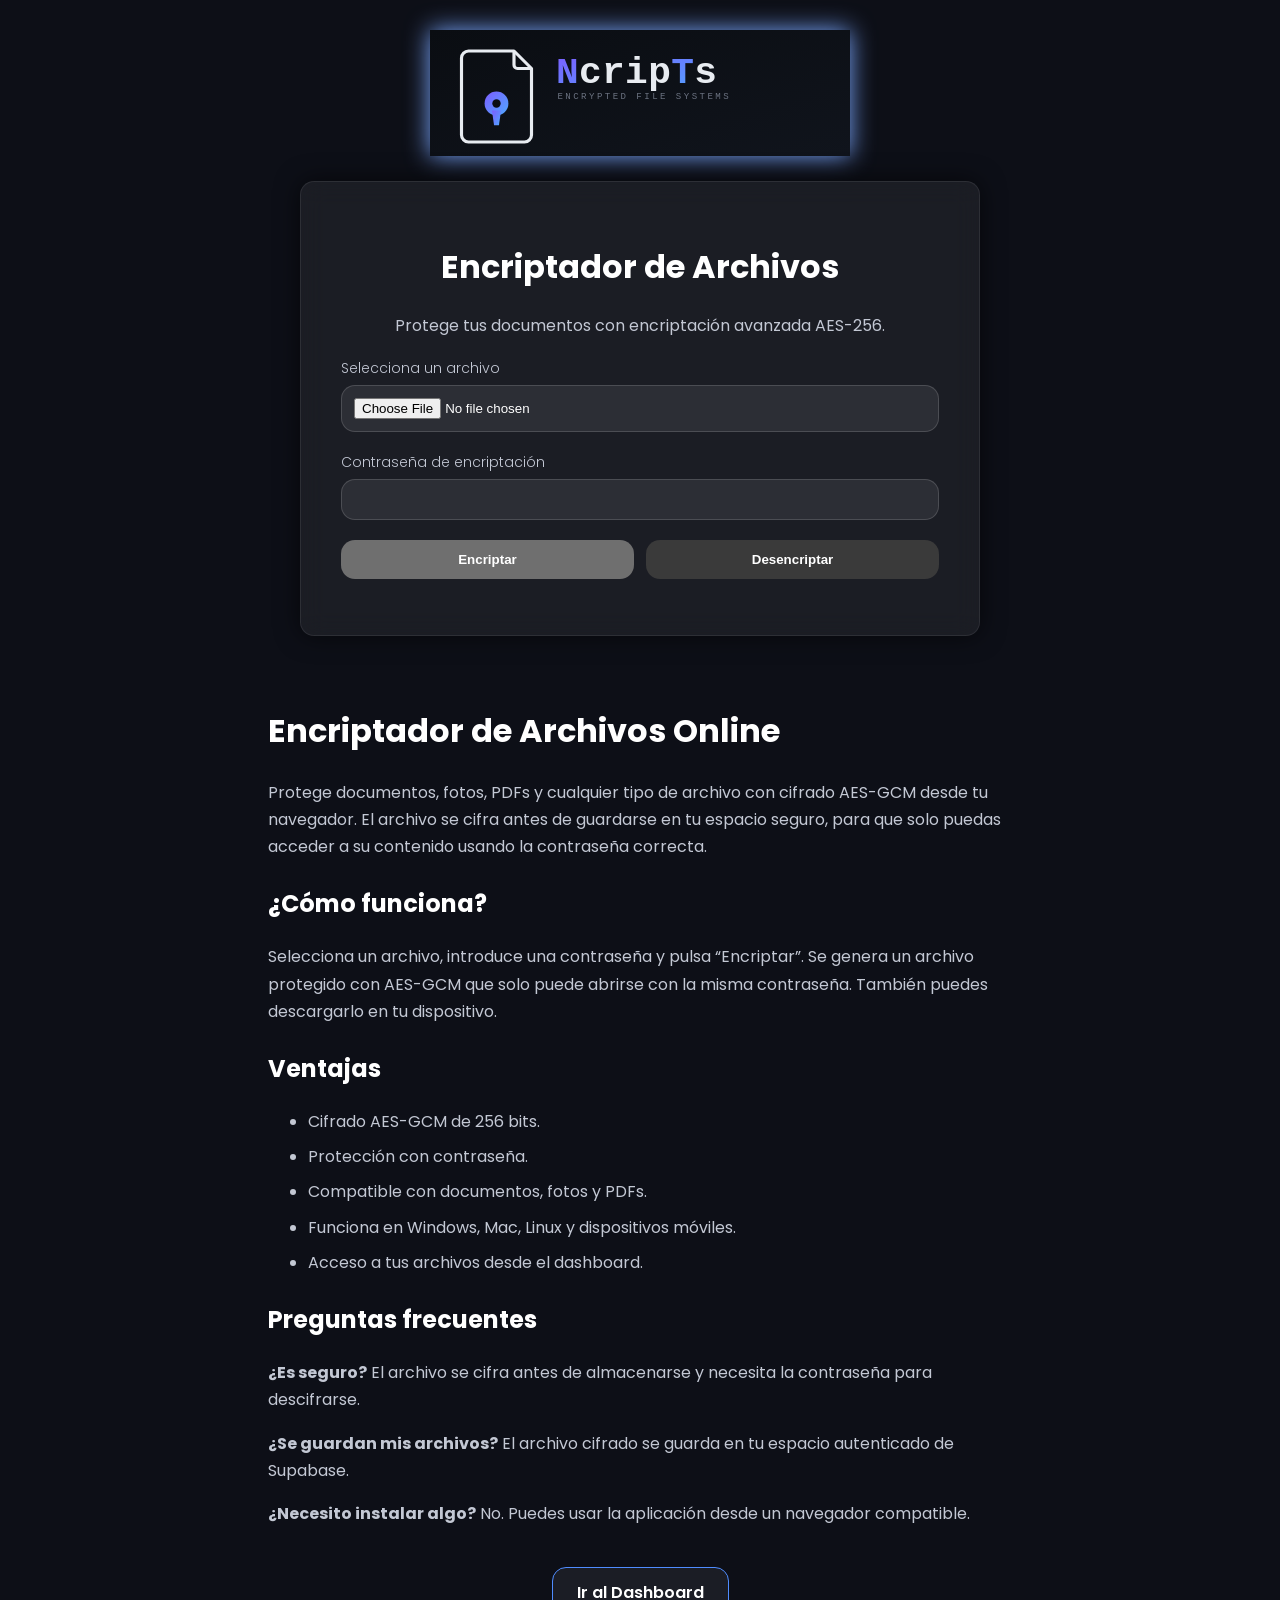
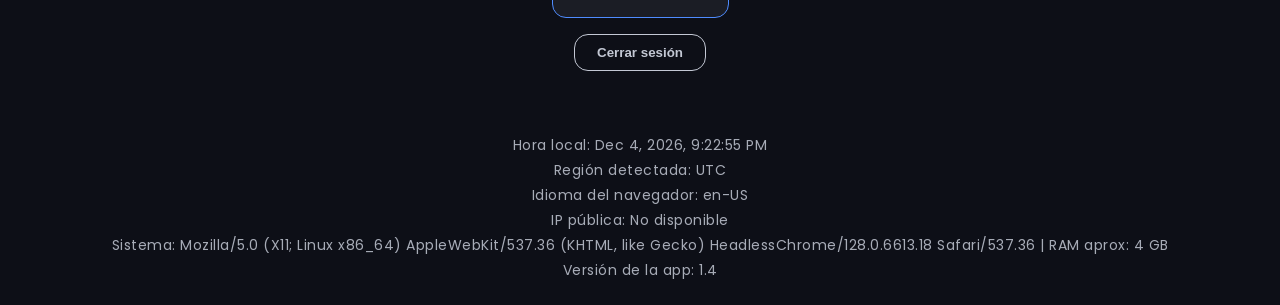
<file: index.html>
<!DOCTYPE html>
<html lang="es">
<head>
    <meta charset="UTF-8">
    <meta name="viewport" content="width=device-width, initial-scale=1">
    <title>Encriptador de Archivos | Ncripts</title>
    <meta name="description" content="Encriptador de archivos online gratis. Protege tus documentos con contraseña usando AES-GCM. Seguro, rápido y compatible con Windows, Mac, Linux y móviles.">
    <meta name="keywords" content="encriptar archivos, encriptador online, proteger documentos, seguridad, AES-GCM, cifrado, encriptar PDF, encriptar fotos, encriptar documentos">
    <meta name="robots" content="index, follow">
    <link rel="canonical" href="https://ncripts.org/">

    <meta property="og:title" content="Encriptador de Archivos Online | Ncripts">
    <meta property="og:description" content="Protege tus archivos con cifrado AES-GCM. Gratis, rápido y sin instalar nada.">
    <meta property="og:url" content="https://ncripts.org/">
    <meta property="og:type" content="website">
    <meta property="og:site_name" content="Ncripts">
    <meta property="og:locale" content="es_ES">
    <link rel="stylesheet" href="style.css">
    <link href="https://fonts.googleapis.com/css2?family=Poppins:wght@300;400;600&display=swap" rel="stylesheet">
</head>

<body>

<!-- HEADER -->
<header id="mainHeader">
    <img src="ncripts_logo.svg" alt="Ncripts Logo" id="headerLogo">
</header>

<!-- CONTENEDOR -->
<div class="container">

    <h1>Encriptador de Archivos</h1>

    <p class="subtitle">
        Protege tus documentos con encriptación avanzada AES-256.
    </p>

    <div class="input-group">
        <label>Selecciona un archivo</label>
        <input type="file" id="fileInput">
    </div>

    <div class="input-group">
        <label for="passwordInput">Contraseña de encriptación</label>
        <input type="password" id="passwordInput" autocomplete="new-password">
    </div>

    <div class="buttons">
        <button class="primary" id="encryptBtn">Encriptar</button>
        <button class="secondary" id="decryptBtn">Desencriptar</button>
    </div>

    <p id="status"></p>

</div>

<section class="seo-content" aria-labelledby="seo-title">
    <h2 id="seo-title">Encriptador de Archivos Online</h2>
    <p>
        Protege documentos, fotos, PDFs y cualquier tipo de archivo con cifrado AES-GCM desde tu navegador.
        El archivo se cifra antes de guardarse en tu espacio seguro, para que solo puedas acceder a su contenido
        usando la contraseña correcta.
    </p>

    <h3>¿Cómo funciona?</h3>
    <p>
        Selecciona un archivo, introduce una contraseña y pulsa “Encriptar”. Se genera un archivo protegido con
        AES-GCM que solo puede abrirse con la misma contraseña. También puedes descargarlo en tu dispositivo.
    </p>

    <h3>Ventajas</h3>
    <ul>
        <li>Cifrado AES-GCM de 256 bits.</li>
        <li>Protección con contraseña.</li>
        <li>Compatible con documentos, fotos y PDFs.</li>
        <li>Funciona en Windows, Mac, Linux y dispositivos móviles.</li>
        <li>Acceso a tus archivos desde el dashboard.</li>
    </ul>

    <h3>Preguntas frecuentes</h3>
    <p><strong>¿Es seguro?</strong> El archivo se cifra antes de almacenarse y necesita la contraseña para descifrarse.</p>
    <p><strong>¿Se guardan mis archivos?</strong> El archivo cifrado se guarda en tu espacio autenticado de Supabase.</p>
    <p><strong>¿Necesito instalar algo?</strong> No. Puedes usar la aplicación desde un navegador compatible.</p>
</section>

<a class="dashboard-link" href="dashboard.html">Ir al Dashboard</a>

<button class="logout-button" id="logoutBtn" type="button">Cerrar sesión</button>

<!-- FOOTER -->
<footer id="mainFooter">
    <p id="footerTime"></p>
    <p id="footerRegion"></p>
    <p id="footerLang"></p>
    <p id="footerIP"></p>
    <p id="footerSystem"></p>
    <p id="footerVersion">Versión de la app: 1.4</p>
</footer>

<script type="module" src="supabase.js"></script>
<script type="module" src="app.js"></script>
<script src="footer.js"></script>

</body>
</html>
</file>
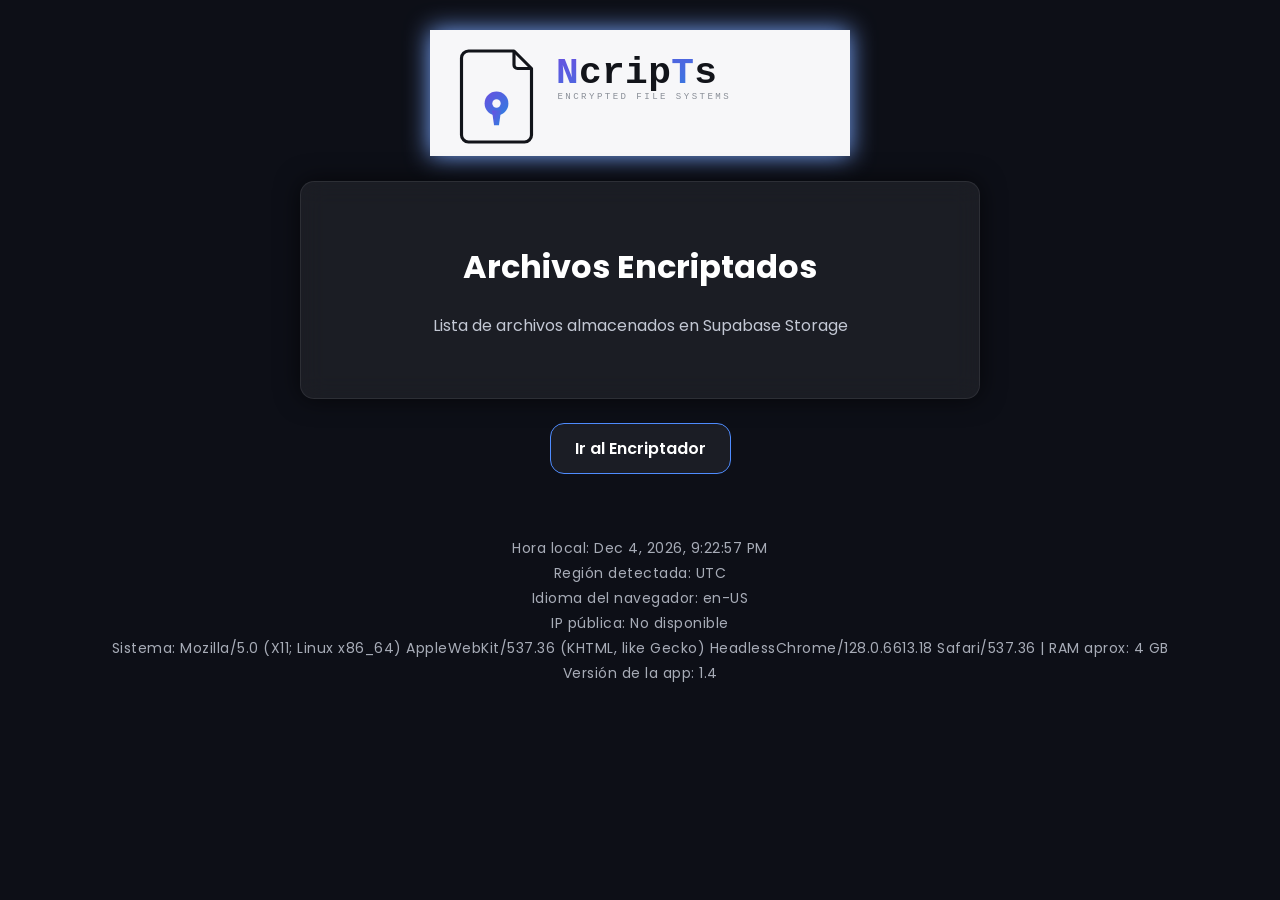
<file: dashboard.html>
<!DOCTYPE html>
<html lang="es">
<head>
    <meta charset="UTF-8">
    <meta name="viewport" content="width=device-width, initial-scale=1">
    <title>Dashboard – Ncripts</title>
    <link rel="stylesheet" href="style.css">
    <link href="https://fonts.googleapis.com/css2?family=Poppins:wght@300;400;600&display=swap" rel="stylesheet">
</head>

<body>

<header id="mainHeader">
    <img src="ncripts_logo_light.svg" alt="Ncripts Logo" id="headerLogo">
</header>

<div class="container">

    <h1>Archivos Encriptados</h1>
    <p class="subtitle">Lista de archivos almacenados en Supabase Storage</p>

    <div id="fileList" class="file-list">
        <!-- Aquí se cargan los archivos -->
    </div>

</div>

<a class="dashboard-link" href="index.html">Ir al Encriptador</a>

<footer id="mainFooter">
    <p id="footerTime"></p>
    <p id="footerRegion"></p>
    <p id="footerLang"></p>
    <p id="footerIP"></p>
    <p id="footerSystem"></p>
    <p id="footerVersion">Versión de la app: 1.4</p>
</footer>

<script type="module" src="supabase.js"></script>
<script type="module" src="dashboard.js"></script>
<script src="footer.js"></script>

</body>
</html>
</file>
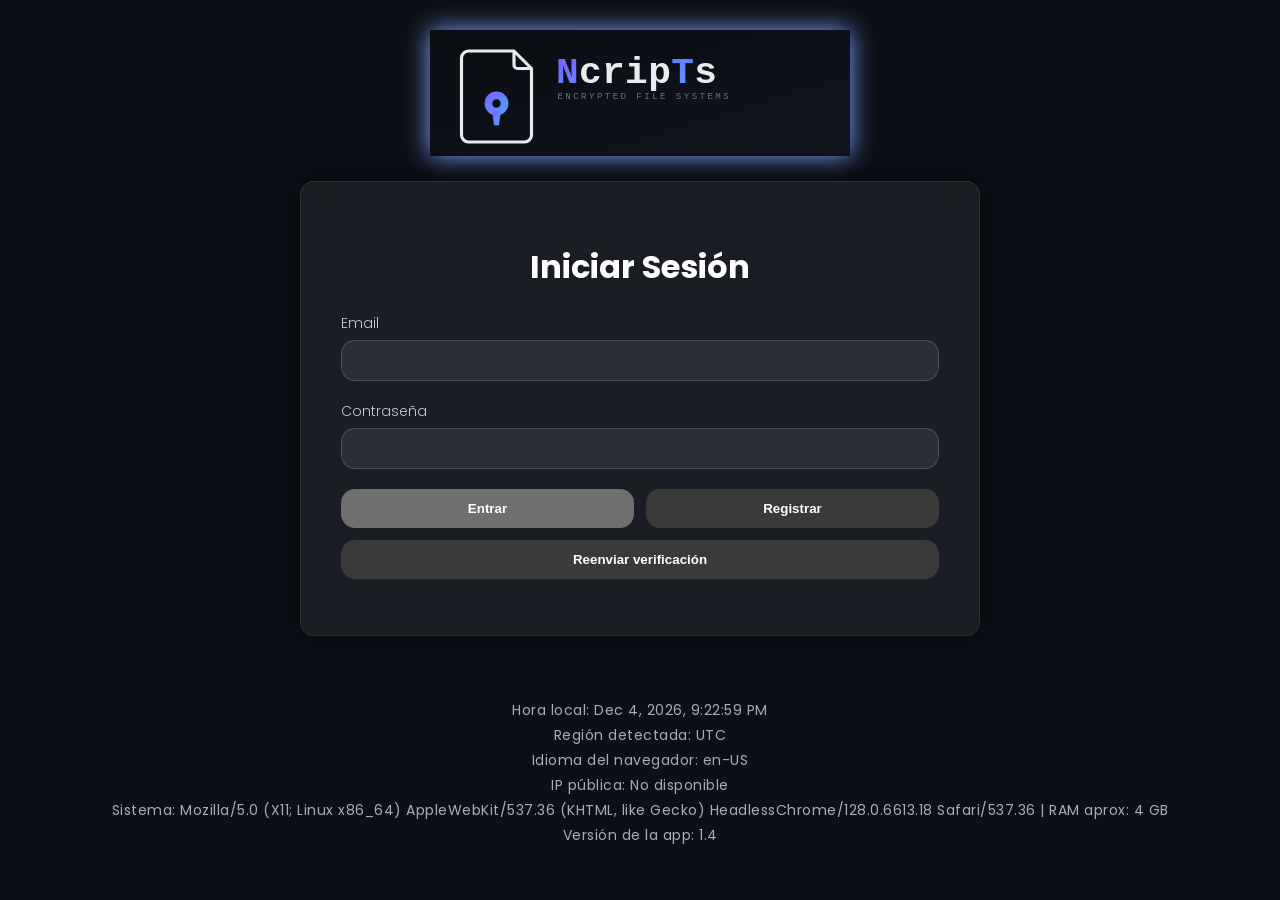
<file: login.html>
<!DOCTYPE html>
<html lang="es">
<head>
    <meta charset="UTF-8">
    <meta name="viewport" content="width=device-width, initial-scale=1">
    <title>Acceso – Ncripts</title>
    <link rel="stylesheet" href="style.css">
    <link href="https://fonts.googleapis.com/css2?family=Poppins:wght@300;400;600&display=swap" rel="stylesheet">
</head>

<body>

<!-- HEADER -->
<header id="mainHeader">
    <img src="ncripts_logo.svg" alt="Ncripts Logo" id="headerLogo">
</header>

<!-- CONTENEDOR -->
<div class="container">

    <h1>Iniciar Sesión</h1>

    <div class="input-group">
        <label>Email</label>
        <input type="email" id="emailInput">
    </div>

    <div class="input-group">
        <label>Contraseña</label>
        <input type="password" id="passInput">
    </div>

    <div class="buttons">
        <button class="primary" id="loginBtn">Entrar</button>
        <button class="secondary" id="registerBtn">Registrar</button>
    </div>

    <div class="buttons" style="margin-top: 12px;">
        <button class="secondary" id="resendBtn" type="button">Reenviar verificación</button>
    </div>

    <p id="status"></p>

</div>

<!-- FOOTER -->
<footer id="mainFooter">
    <p id="footerTime"></p>
    <p id="footerRegion"></p>
    <p id="footerLang"></p>
    <p id="footerIP"></p>
    <p id="footerSystem"></p>
    <p id="footerVersion">Versión de la app: 1.4</p>
</footer>

<script type="module" src="supabase.js"></script>
<script type="module" src="login.js"></script>
<script src="footer.js"></script>

</body>
</html>
</file>
<file: style.css>
/* ------------------------------
   ESTILO GLOBAL – CYBERSECURE UI
---------------------------------*/

:root {
    --bg-dark: #0d0f17;
    --bg-card: rgba(255,255,255,0.06);
    --accent: #4f8cff;
    --accent-glow: #7aa7ff;
    --text-main: #ffffff;
    --text-muted: #c3c8d4;
    --focus-ring: #00eaff;
    --radius: 14px;
    --transition: 0.25s ease;
}

*,
*::before,
*::after {
    box-sizing: border-box;
}

body {
    margin: 0;
    padding: 0 16px;
    font-family: 'Poppins', sans-serif;
    background: var(--bg-dark);
    color: var(--text-main);
    display: flex;
    flex-direction: column;
    align-items: center;
    min-height: 100vh;
    min-height: 100dvh;
    overflow-x: hidden;
}

/* ------------------------------
   HEADER
---------------------------------*/

#mainHeader {
    text-align: center;
    padding-top: 30px;
    margin-bottom: 25px;
    width: 100%;
}

#headerLogo {
    display: block;
    width: min(420px, 100%);
    margin: 0 auto;
    height: auto;
    filter: drop-shadow(0 0 12px var(--accent-glow));
}

/* ------------------------------
   CONTENEDOR
---------------------------------*/
.container {
    background: var(--bg-card);
    border-radius: var(--radius);
    padding: clamp(22px, 5vw, 40px);
    width: min(420px, 100%);
    backdrop-filter: blur(12px);
    box-shadow: 0 0 25px rgba(0,0,0,0.6);
    text-align: center;
    border: 1px solid rgba(255,255,255,0.08);
    animation: fadeIn 0.6s ease;
}

@keyframes fadeIn {
    from { opacity: 0; transform: translateY(10px); }
    to { opacity: 1; transform: translateY(0); }
}

.subtitle {
    color: var(--text-muted);
    margin-bottom: 20px;
}

/* ------------------------------
   INPUTS
---------------------------------*/

.input-group {
    text-align: left;
    margin-bottom: 20px;
}

.input-group label {
    font-size: 14px;
    font-weight: 300;
    color: var(--text-muted);
    margin-bottom: 6px;
    display: block;
}

input[type="file"],
input[type="email"],
input[type="password"] {
    width: 100%;
    padding: 12px;
    border-radius: var(--radius);
    border: 1px solid rgba(255,255,255,0.15);
    background: rgba(255,255,255,0.08);
    color: var(--text-main);
    outline: none;
    transition: var(--transition);
}

input:focus {
    border-color: var(--focus-ring);
    box-shadow: 0 0 0 3px rgba(0,234,255,0.3);
}

/* ------------------------------
   BOTONES (GRIS + GRIS OSCURO)
---------------------------------*/

.buttons {
    display: flex;
    gap: 12px;
    justify-content: space-between;
    margin-top: 20px;
}

button {
    width: 100%;
    padding: 12px;
    border: none;
    border-radius: var(--radius);
    font-weight: 600;
    cursor: pointer;
    transition: var(--transition);
    color: #fff;
}

button.primary {
    background: #6f6f6f;
}

button.primary:hover {
    background: #8a8a8a;
    box-shadow: 0 0 10px #8a8a8a;
}

button.secondary {
    background: #3a3a3a;
}

button.secondary:hover {
    background: #555555;
    box-shadow: 0 0 10px #555555;
}

.dashboard-link {
    display: inline-block;
    margin-top: 24px;
    padding: 12px 24px;
    max-width: 100%;
    border: 1px solid var(--accent);
    border-radius: var(--radius);
    background: var(--bg-card);
    color: var(--text-main);
    font-weight: 600;
    text-decoration: none;
    text-align: center;
    transition: var(--transition);
}

.dashboard-link:hover {
    background: var(--accent);
    box-shadow: 0 0 14px var(--accent-glow);
}

.dashboard-link:focus {
    outline: 3px solid var(--focus-ring);
    outline-offset: 3px;
}

.logout-button {
    width: auto;
    max-width: 100%;
    margin-top: 16px;
    padding: 10px 22px;
    background: transparent;
    border: 1px solid var(--text-muted);
    color: var(--text-muted);
}

.logout-button:hover {
    border-color: var(--focus-ring);
    color: var(--text-main);
    box-shadow: 0 0 10px var(--focus-ring);
}

.seo-content {
    width: min(760px, 100%);
    margin-top: 48px;
    padding: 0 8px;
    color: var(--text-muted);
    line-height: 1.7;
}

.seo-content h1,
.seo-content h2,
.seo-content h3 {
    color: var(--text-main);
    line-height: 1.3;
}

.seo-content h2 {
    font-size: clamp(24px, 4vw, 32px);
}

.seo-content h3 {
    margin-top: 28px;
    font-size: clamp(19px, 3vw, 24px);
}

.seo-content li {
    margin-bottom: 8px;
}

/* ------------------------------
   FOOTER AVANZADO
---------------------------------*/

#mainFooter {
    margin-top: 40px;
    padding: 20px 0;
    width: 100%;
    text-align: center;
    color: var(--text-muted);
    font-size: 14px;
    letter-spacing: 0.5px;
    opacity: 0.85;
    overflow-wrap: anywhere;
    animation: footerGlow 3s infinite alternate;
}

#mainFooter p {
    margin: 4px 0;
}

.footer-security {
    margin-top: 12px;
}

.securityLink {
    display: inline-block;
    padding: 8px 16px;
    border: 1px solid var(--focus-ring);
    border-radius: 8px;
    color: var(--focus-ring);
    font-size: 13px;
    font-weight: 600;
    text-decoration: none;
    transition: var(--transition);
}

.securityLink:hover,
.securityLink:focus {
    background: var(--focus-ring);
    color: var(--bg-dark);
    box-shadow: 0 0 12px var(--focus-ring);
}

.securityLink:focus {
    outline: 3px solid var(--accent-glow);
    outline-offset: 3px;
}

@keyframes footerGlow {
    from { text-shadow: 0 0 4px #4f8cff; }
    to { text-shadow: 0 0 12px #7aa7ff; }
}

/* ------------------------------
   ACCESIBILIDAD
---------------------------------*/

button:focus {
    outline: 3px solid var(--focus-ring);
    outline-offset: 3px;
}

@media (prefers-reduced-motion: reduce) {
    * {
        animation: none !important;
        transition: none !important;
    }
}
 
/* ------------------------------
   DASHBOARD – Lista de archivos
---------------------------------*/

.file-list {
    margin-top: 20px;
    text-align: left;
}

.file-item {
    background: rgba(255,255,255,0.08);
    padding: 14px;
    border-radius: var(--radius);
    margin-bottom: 12px;
    border: 1px solid rgba(255,255,255,0.12);
    display: flex;
    justify-content: space-between;
    align-items: center;
    gap: 14px;
    transition: var(--transition);
}

.file-item:hover {
    background: rgba(255,255,255,0.12);
    box-shadow: 0 0 10px #4f8cff;
}

.file-name {
    font-size: 15px;
    color: var(--text-main);
    min-width: 0;
    overflow-wrap: anywhere;
}

.file-actions {
    display: flex;
    flex-shrink: 0;
    gap: 8px;
}

.file-actions button {
    width: auto;
    min-width: 104px;
    margin-left: 0;
    padding: 8px 12px;
    border-radius: 8px;
    border: 1px solid transparent;
    cursor: pointer;
    font-weight: 600;
    white-space: nowrap;
    transition: var(--transition);
}

/* Descargar */
.file-actions .download {
    background: rgba(79, 140, 255, 0.14);
    border-color: var(--accent);
    color: var(--accent-glow);
}

.file-actions .download:hover {
    background: var(--accent);
    color: var(--text-main);
    box-shadow: 0 0 14px var(--accent-glow);
}

/* Eliminar */
.file-actions .delete {
    background: rgba(255, 74, 99, 0.12);
    border-color: #ff4a63;
    color: #ff8b9b;
}

.file-actions .delete:hover {
    background: #c9364d;
    color: var(--text-main);
    box-shadow: 0 0 14px rgba(255, 74, 99, 0.7);
}

.file-actions button:focus {
    outline: 3px solid var(--focus-ring);
    outline-offset: 3px;
}

@media (max-width: 600px) {
    .file-item {
        align-items: stretch;
        flex-direction: column;
        gap: 12px;
    }

    .file-actions {
        display: flex;
        gap: 8px;
        width: 100%;
    }

    .file-actions button {
        flex: 1;
        min-width: 0;
        margin-left: 0;
    }
}

@media (max-width: 480px) {
    body {
        padding: 0 10px;
    }

    #mainHeader {
        padding-top: 18px;
        margin-bottom: 18px;
    }

    .container {
        padding: 20px 16px;
    }

    .buttons {
        flex-direction: column;
    }

    .dashboard-link {
        width: 100%;
    }

    .logout-button {
        width: 100%;
    }
}

@media (min-width: 768px) {
    .container {
        width: min(680px, 100%);
    }
}
</file>
